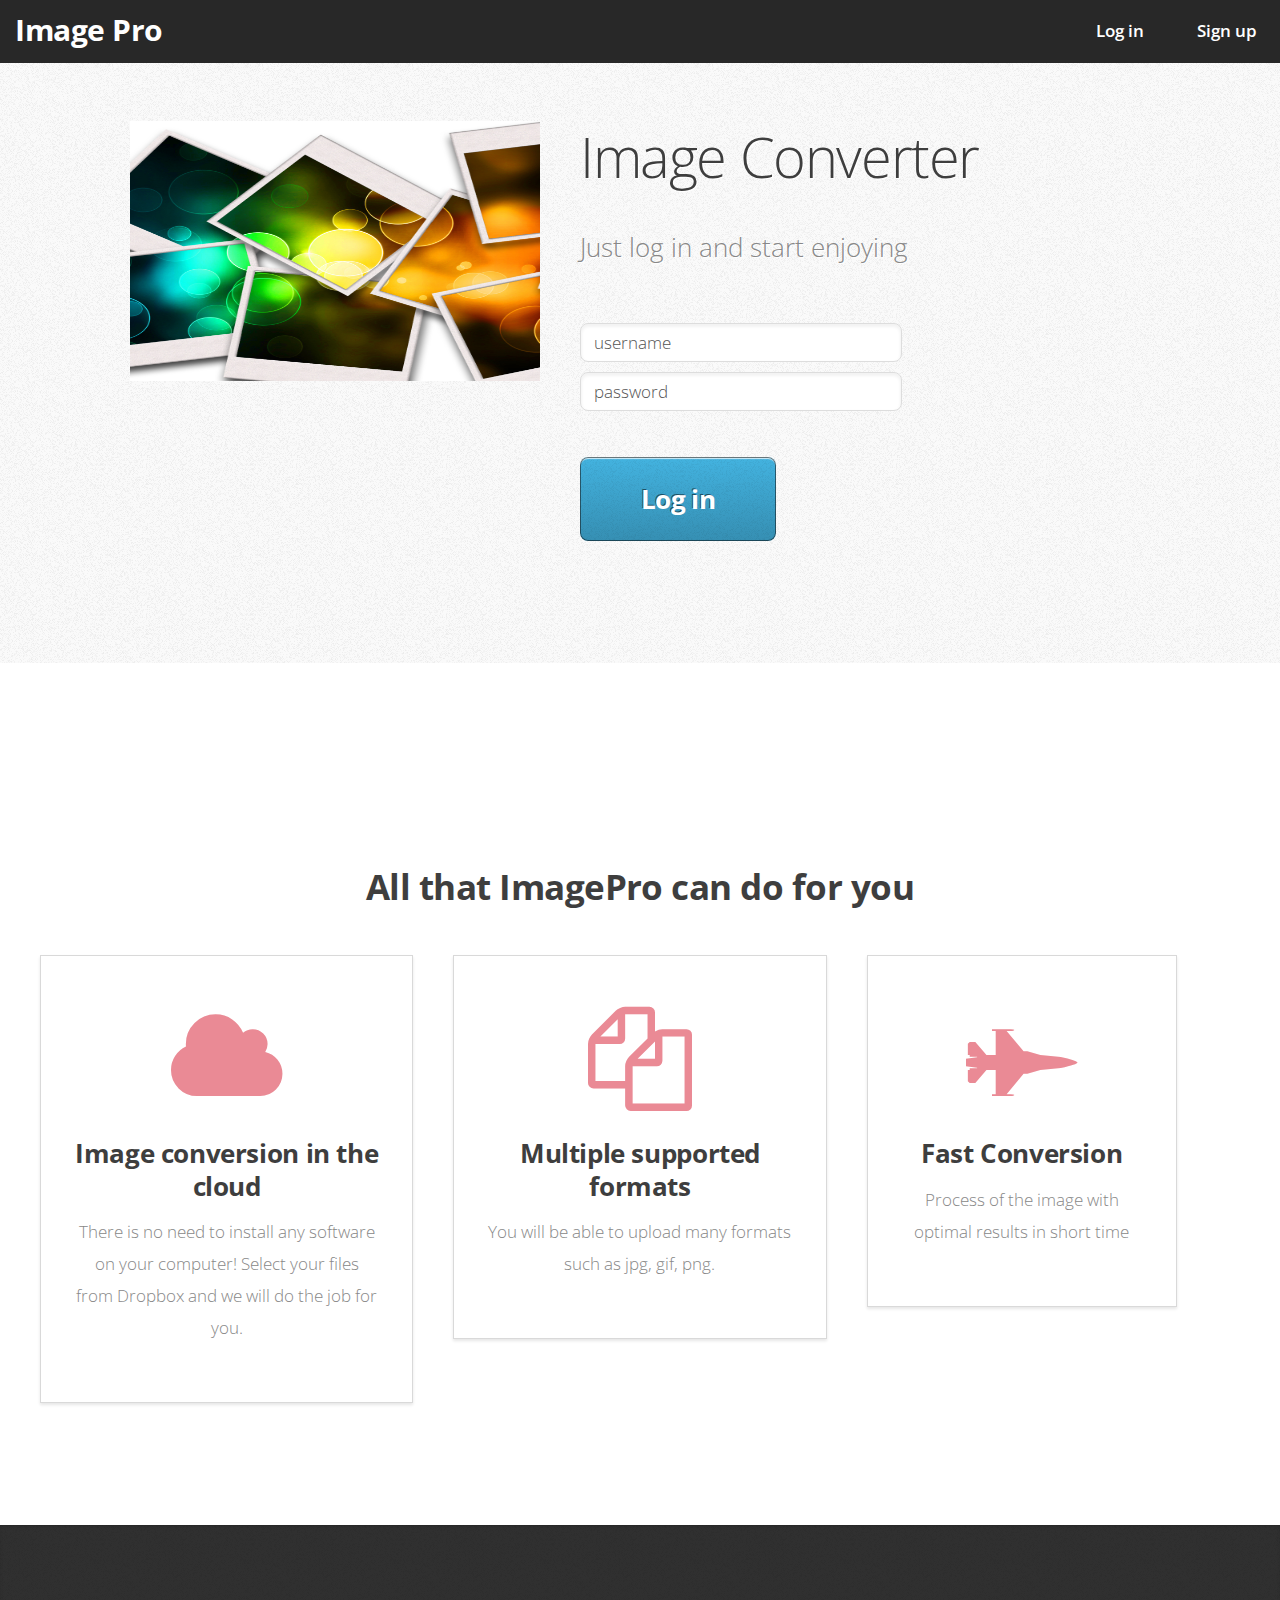
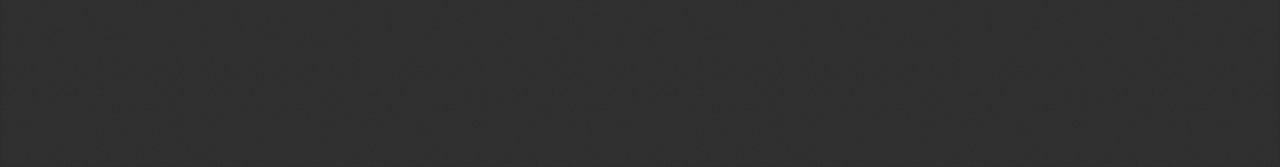
<file: CloudEdit/war/index.html>
<!DOCTYPE html>
<html>
<head>
<meta charset="UTF-8">
<title>Image Converter</title>
	<head>
		<title>Image Converter</title>
		<meta http-equiv="content-type" content="text/html; charset=utf-8" />
		<meta name="description" content="" />
		<meta name="keywords" content="" />
		<!--[if lte IE 8]><script src="css/ie/html5shiv.js"></script><![endif]-->
		<script src="js/jquery.min.js"></script>
		<script src="js/jquery.scrolly.min.js"></script>
		<script src="js/skel.min.js"></script>
		<script src="js/init.js"></script>
		<noscript>
			<link rel="stylesheet" href="css/jquery-ui.css">
			<link rel="stylesheet" type="text/css" href="css/jquery-ui-custom.css">
			<link rel="stylesheet" href="css/skel.css" />
			<link rel="stylesheet" href="css/style.css" />
			<link rel="stylesheet" href="css/style-desktop.css" />
		</noscript>
		<!--[if lte IE 8]><link rel="stylesheet" href="css/ie/v8.css" /><![endif]-->
		<!--[if lte IE 9]><link rel="stylesheet" href="css/ie/v9.css" />
		<link href="css/skel.css" rel="stylesheet" type="text/css">
		<link href="css/style.css" rel="stylesheet" type="text/css">
		<link href="css/style-desktop.css" rel="stylesheet" type="text/css">
		<![endif]-->
		</head>
	<body>

		<!-- Nav -->
			<nav id="nav" style="width: 100%">
				<ul>
					<h2 id="nav-header">Image Pro</h2>
						<li style="display:block">
						<a href="/Signup" style="float:right;width: 100px;display:block">
						Sign up</a></li>
						<li style="display:block">
						<a href="/login" style="float:right;width: 100px;;display:block ">
						Log in</a></li>
				</ul>
			</nav>

		
		<!-- Home -->
			<div class="wrapper style2 first" style="padding: 7em 0 8em 0;">
				<article class="container" id="top" style="width: 1020px">
					<div class="row">
						<img alt="" height="300" src="images/icon.jpg" width="450">
						<div class="8u" style="width:500px">
							<header>
								<h1>Image Converter</h1>
							</header>
							<p>Just log in and start enjoying<form method="post">
								<input autocomplete="on" name="Text1" style="left: 0px; top: 0px; width: 70%; height: 39px" type="text" placeholder="username">
								<input name="Text2" placeholder="password" style="margin-top:10px;margin-bottom:20px;left: 0px; top: 0px; width: 70%; height: 39px;" type="password"></form>
							<a href="#work" class="button big scrolly" style="left: 0px; top: 26px">
							Log in</a>
						</div>
					</div>
				</article>
			</div>

		<!-- Work -->
			<div class="wrapper style1 first">
				<article id="work">
					<header>
						<h2>All that ImagePro can do for you</h2>
					</header>
					<div class="container">
						<div class="row">
							<div class="4u" >
								<section class="box style1">
									<span class="icon featured fa-cloud"></span>
									<h3>Image conversion in 
									the cloud</h3>
									<p><span>There is no 
									need to install any software on your 
									computer! Select your files from Dropbox and 
									we will do the job for you.</span></p>
								</section>
							</div>
							<div class="4u" >
								<section class="box style1">
									<span class="icon featured fa-files-o"></span>
									<h3>Multiple supported formats</h3>
									<p style="height: 64px">You will be able to 
									upload many formats such as jpg, gif, png. </p>
								</section>
							</div>
							<div class="4u" style="width: 350px">
								<section class="box style1">
									<span class="icon featured fa-fighter-jet"></span>
									<h3>Fast Conversion</h3>
									<p>Process of the image with optimal results in short time</p>
								</section>
							</div>
						</div>
					</div>
				</article>
			</div>

		<!-- Portfolio -->

		<!-- Contact -->
			<div class="wrapper style4" style="height: 5px">
			</div>

	</body>
</html>
</file>
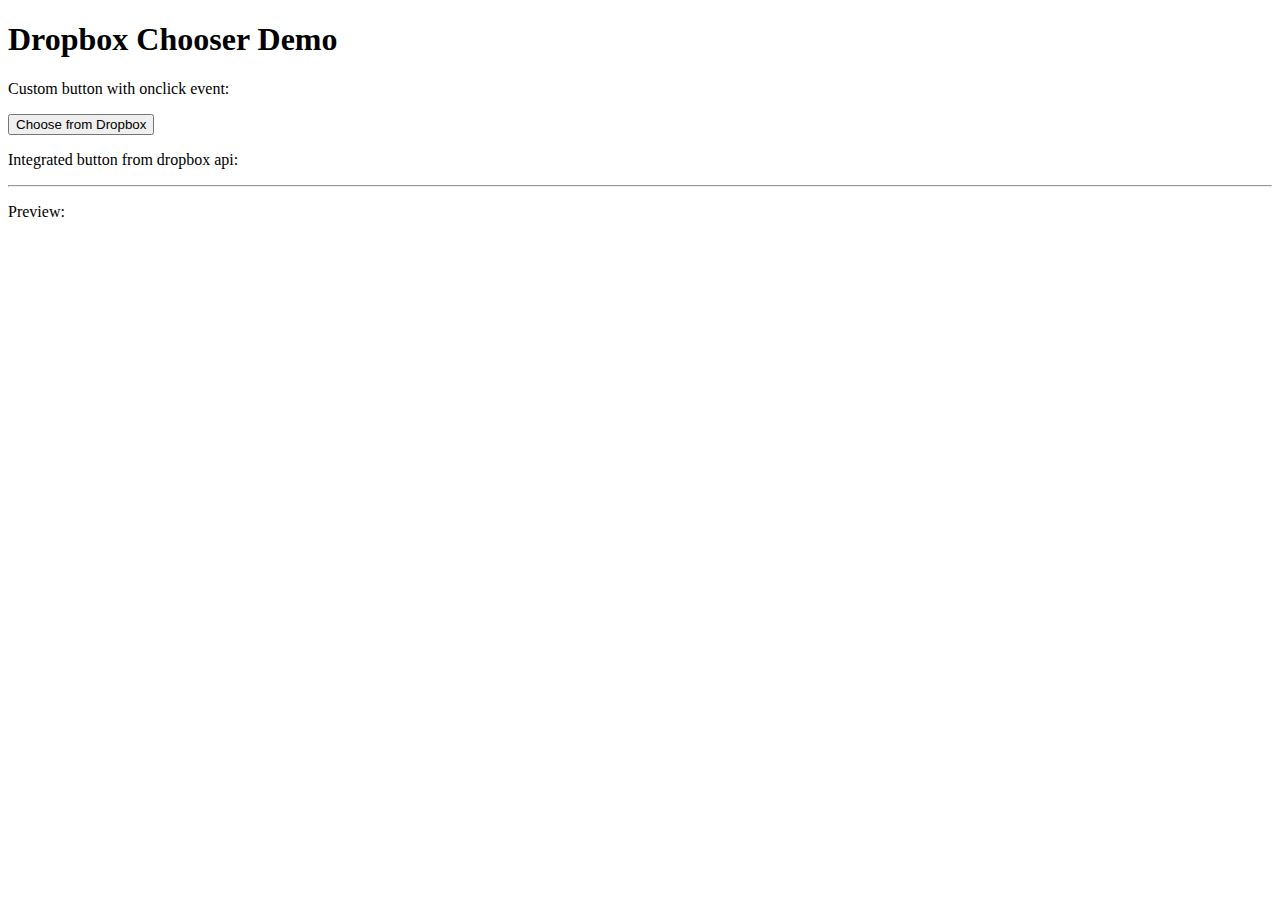
<file: Samples/dropboxChooserDemo/WebContent/index.html>
<!DOCTYPE html>
<html>

<head>

  <meta charset="UTF-8">

  <title>Dropbox Chooser Demo</title>

  <style>h1 {
  font-family: 'open-sans'; 
}
#img_list {
  background-color: #FFFFFF;
  min-width: 100%;
  min-height: 50px;
}
#img_list li {
	list-style-type: none;
	display: inline;
}
#img_list img {
	max-width: 800px;
}</style>

</head>

<body>

<script type="text/javascript" src="https://www.dropbox.com/static/api/2/dropins.js" id="dropboxjs" data-app-key="0aci2snop4eu2qc"></script>

<div class="row">
  <div class="small-12 columns">
    <h1>Dropbox Chooser Demo</h1>
    <p>Custom button with onclick event:</p>
    <button id="customButton">Choose from Dropbox</button>
    <p>Integrated button from dropbox api:</p>
    <div id="dropbox-container"></div>
    <hr>
    <p>Preview:</p>
    <ul id="img_list" class="small-block-grid-1 medium-block-grid-2 large-block-grid-3">
    </ul>
  </div>
</div>

  <script>
    /**
 * Chooser (Drop Box)
 * https://www.dropbox.com/developers/dropins/chooser/js
 */
options = {
    success: function(files) {
      files.forEach(function(file) {
        add_img_to_list(file);
      });
    },
    cancel: function() {
      //optional
    },
    linkType: "direct", // "preview" or "direct"
    multiselect: false, // true or false
    extensions: ['.bmp', '.png', '.jpg'],
};

var button = Dropbox.createChooseButton(options);
document.getElementById("dropbox-container").appendChild(button);

document.getElementById("customButton").onclick = function() { onclick() };

function onclick(){
	Dropbox.choose(options);
}

function add_img_to_list(file) {
	  var li  = document.createElement('li');
	  var a   = document.createElement('a');
	  var p = document.createElement('p');
	  var linkText = document.createTextNode(file.name);
	  a.href = file.link;
	  var img = new Image();
	  var src = file.thumbnailLink;
	  src = src.replace("bounding_box=75", "bounding_box=256");
	  src = src.replace("mode=fit", "mode=crop");
	  img.src = src;
	  img.className = "th"
	  document.getElementById("img_list").appendChild(li).appendChild(a).appendChild(img);
	  p.appendChild(linkText);
	  li.appendChild(p);
}
  </script>

</body>

</html>
</file>
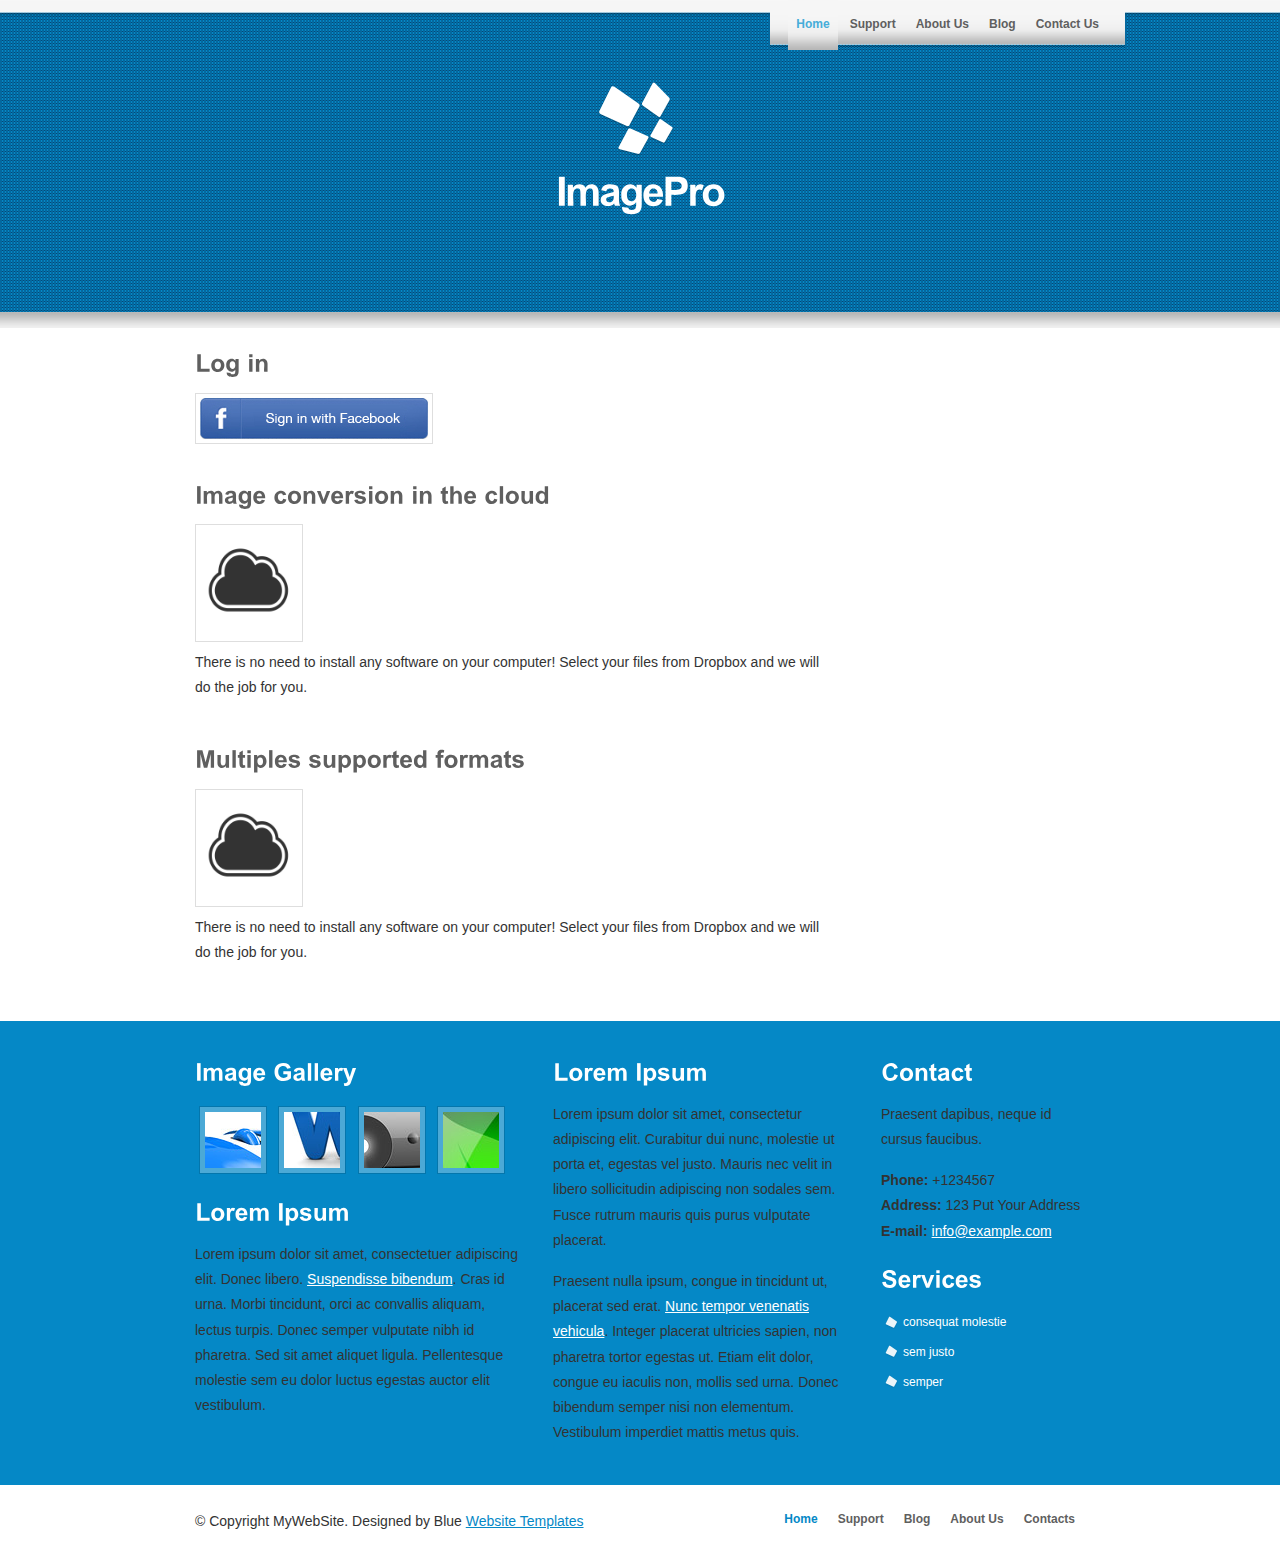
<file: SpringMVC-GoogleAppEngine/SpringMVCGoogleAppEngine/war/index.html>
<!DOCTYPE HTML PUBLIC "-//W3C//DTD HTML 4.01 Transitional//EN">
<!-- The HTML 4.01 Transitional DOCTYPE declaration-->
<!-- above set at the top of the file will set     -->
<!-- the browser's rendering engine into           -->
<!-- "Quirks Mode". Replacing this declaration     -->
<!-- with a "Standards Mode" doctype is supported, -->
<!-- but may lead to some differences in layout.   -->

<html xmlns="http://www.w3.org/1999/xhtml">
<head>
<title>Blue White</title>
<meta http-equiv="Content-Type" content="text/html; charset=UTF-8" />
<link href="style.css" rel="stylesheet" type="text/css" />
<script type="text/javascript" src="js/cufon-yui.js"></script>
<script type="text/javascript" src="js/arial.js"></script>
<script type="text/javascript" src="js/cuf_run.js"></script>
</head>
<body>
	<div class="main">
		<div class="header">
			<div class="header_resize">
				<div class="nav_menu">
					<ul>
						<li class="active"><a href="index.html">Home</a></li>
						<li><a href="support.html">Support</a></li>
						<li><a href="about.html">About Us</a></li>
						<li><a href="blog.html">Blog</a></li>
						<li><a href="contact.html">Contact Us</a></li>
					</ul>
				</div>
				<div class="clr"></div>
				<div class="logo">
					<h1>
						<a href="index.html">ImagePro</a>
					</h1>
				</div>
			</div>
		</div>
		<div class="content">
			<div class="content_resize">
				<div class="mainbar">
					<div class="article">
						<h2>Log in</h2>
						<img src="images/facebook-login.jpg" width="230" height="43"
							alt="" class="ilf" />
						<div class="clr"></div>
					</div>
					<div>
						<div class="article" style="float: right; display: block">
							<h2>Image conversion in the cloud</h2>
							<img src="images/cloud.png" width="100" height="110" alt="" />
							<p>There is no need to install any software on your computer!
								Select your files from Dropbox and we will do the job for you.</p>
							<div class="clr"></div>
						</div>
						<div class="clr"></div>
						<div class="article" style="float: right; display: block">
							<h2>Multiples supported formats</h2>
							<img src="images/cloud.png" width="100" height="110" alt="" />
							<p>There is no need to install any software on your computer!
								Select your files from Dropbox and we will do the job for you.</p>
							<div class="clr"></div>
						</div>
					</div>
				</div>
				<div class="clr"></div>
			</div>
		</div>
		<div class="fbg">
			<div class="fbg_resize">
				<div class="col c1">
					<h2>Image Gallery</h2>
					<a href="#"><img src="images/pix1.jpg" width="56" height="56"
						alt="" class="ad" /></a> <a href="#"><img src="images/pix2.jpg"
						width="56" height="56" alt="" class="ad" /></a> <a href="#"><img
						src="images/pix3.jpg" width="56" height="56" alt="" class="ad" /></a>
					<a href="#"><img src="images/pix4.jpg" width="56" height="56"
						alt="" class="ad" /></a>
					<div class="clr"></div>
					<h2>Lorem Ipsum</h2>
					<p>
						Lorem ipsum dolor sit amet, consectetuer adipiscing elit. Donec
						libero. <a href="#">Suspendisse bibendum</a>. Cras id urna. Morbi
						tincidunt, orci ac convallis aliquam, lectus turpis. Donec semper
						vulputate nibh id pharetra. Sed sit amet aliquet ligula.
						Pellentesque molestie sem eu dolor luctus egestas auctor elit
						vestibulum.
					</p>
				</div>
				<div class="col c2">
					<h2>Lorem Ipsum</h2>
					<p>Lorem ipsum dolor sit amet, consectetur adipiscing elit.
						Curabitur dui nunc, molestie ut porta et, egestas vel justo.
						Mauris nec velit in libero sollicitudin adipiscing non sodales
						sem. Fusce rutrum mauris quis purus vulputate placerat.</p>
					<p>
						Praesent nulla ipsum, congue in tincidunt ut, placerat sed erat. <a
							href="#">Nunc tempor venenatis vehicula</a>. Integer placerat
						ultricies sapien, non pharetra tortor egestas ut. Etiam elit
						dolor, congue eu iaculis non, mollis sed urna. Donec bibendum
						semper nisi non elementum.<br /> Vestibulum imperdiet mattis
						metus quis.
					</p>
				</div>
				<div class="col c3">
					<h2>Contact</h2>
					<p>Praesent dapibus, neque id cursus faucibus.</p>
					<p>
						<strong>Phone:</strong> +1234567<br /> <strong>Address:</strong>
						123 Put Your Address<br /> <strong>E-mail:</strong> <a href="#">info@example.com</a>
					</p>
					<h2>Services</h2>
					<ul class="sb_menu">
						<li><a href="#">consequat molestie</a></li>
						<li><a href="#">sem justo</a></li>
						<li><a href="#">semper</a></li>
					</ul>
				</div>
				<div class="clr"></div>
			</div>
		</div>
		<div class="footer">
			<div class="footer_resize">
				<p class="lf">
					&copy; Copyright MyWebSite. Designed by Blue <a
						href="http://www.bluewebtemplates.com/">Website Templates</a>
				</p>
				<ul class="fmenu">
					<li class="active"><a href="index.html">Home</a></li>
					<li><a href="support.html">Support</a></li>
					<li><a href="blog.html">Blog</a></li>
					<li><a href="about.html">About Us</a></li>
					<li><a href="contact.html">Contacts</a></li>
				</ul>
			</div>
			<div class="clr"></div>
		</div>
	</div>
</body>
</html>
</file>
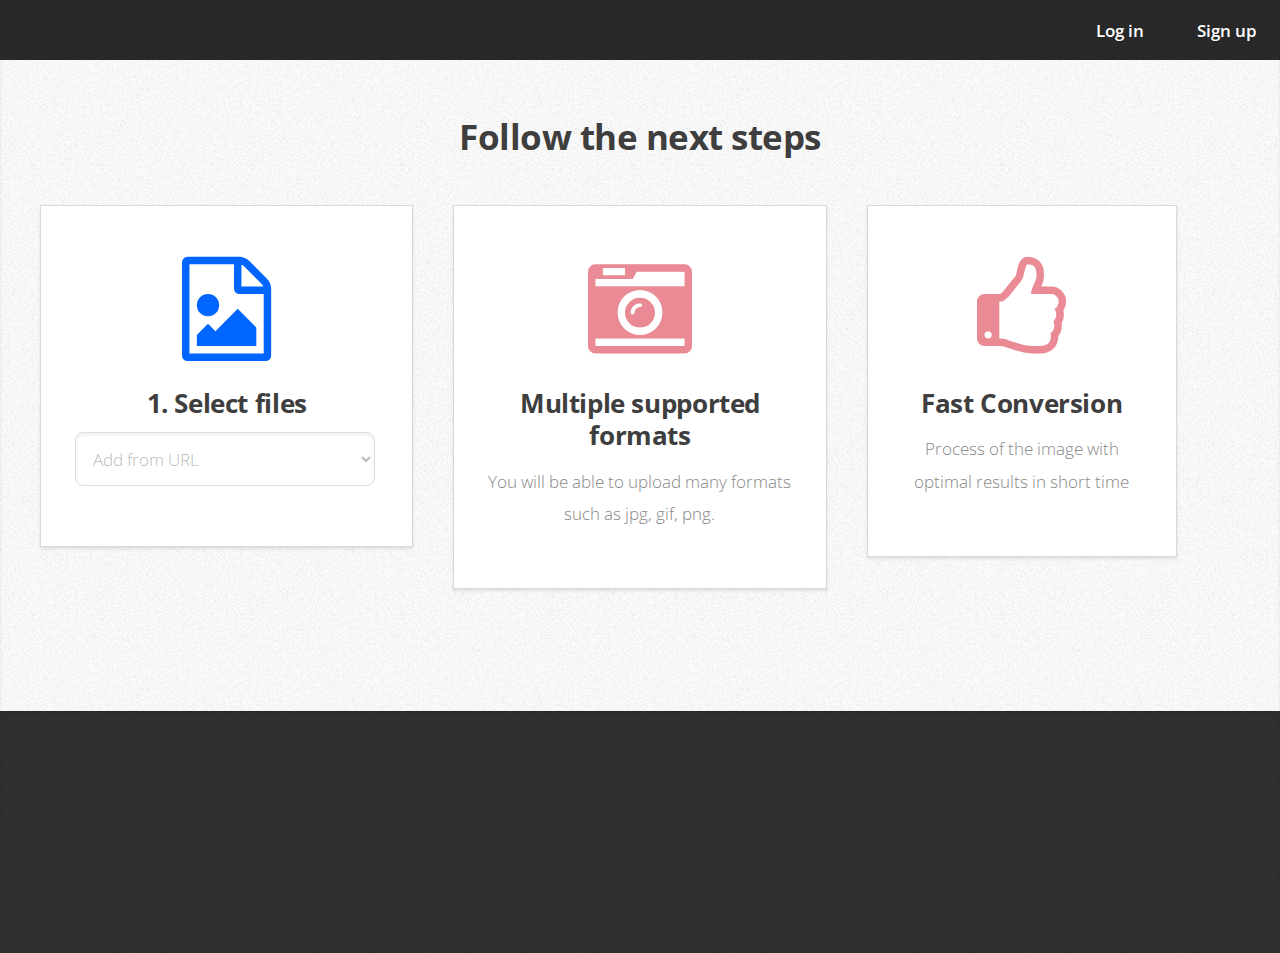
<file: CloudEdit/war/conversion.html>
﻿<!DOCTYPE HTML>
<!--
	Miniport by HTML5 UP
	html5up.net | @n33co
	Free for personal and commercial use under the CCA 3.0 license (html5up.net/license)
-->
<html>
	<head>
		<title>Miniport by HTML5 UP</title>
		<meta http-equiv="content-type" content="text/html; charset=utf-8" />
		<meta name="description" content="" />
		<meta name="keywords" content="" />
		<!--[if lte IE 8]><script src="css/ie/html5shiv.js"></script><![endif]-->
		<script src="js/jquery.min.js"></script>
		<script src="js/jquery.scrolly.min.js"></script>
		<script src="js/skel.min.js"></script>
		<script src="js/init.js"></script>
		<noscript>
			<link rel="stylesheet" href="css/skel.css" />
			<link rel="stylesheet" href="css/style.css" />
			<link rel="stylesheet" href="css/style-desktop.css" />
		</noscript>
		<!--[if lte IE 8]><link rel="stylesheet" href="css/ie/v8.css" /><![endif]-->
		<!--[if lte IE 9]><link rel="stylesheet" href="css/ie/v9.css" />
		<link href="css/skel.css" rel="stylesheet" type="text/css">
		<link href="css/style.css" rel="stylesheet" type="text/css">
		<link href="css/style-desktop.css" rel="stylesheet" type="text/css">
		<![endif]-->
		</head>
	<body>

		<!-- Nav -->
			<nav id="nav" style="width: 100%">
				<ul>
					<li style="display:block">
					<a href="#top" style="float:right;width: 100px;display:block">
					Sign up</a></li>
					<li style="display:block">
					<a href="index.html" style="float:right;width: 100px;;display:block ">
					Log in</a></li>
				
					
				</ul>
			</nav>

		
		<!-- Work -->
			<div class="wrapper style2">
				<article id="work">
					<header>
						<h2>Follow the next steps</h2>
					</header>
					<div class="container">
						<div class="row">
							<div class="4u" >
								<section class="box style1">
									<i class="icon conversion fa-file-image-o"></i>
									<h3>1. Select files</h3>
									<form method="post">
										<select name="Select file" style="-webkit-appearance: menulist;left: 0px; top: 0px; width:300px">
										<option>Add from URL</option>
										<option>Choose from dropbox</option>
										<option>Choose from PC</option>
										</select>
									</form>
								</section>
							</div>
							<div class="4u" >
								<section class="box style1">
									<span class="icon featured fa-camera-retro"></span>
									<h3>Multiple supported formats</h3>
									<p style="height: 64px">You will be able to 
									upload many formats such as jpg, gif, png. </p>
								</section>
							</div>
							<div class="4u" style="width: 350px">
								<section class="box style1">
									<span class="icon featured fa-thumbs-o-up"></span>
									<h3>Fast Conversion</h3>
									<p>Process of the image with optimal results in short time</p>
								</section>
							</div>
							
						</div>
					</div>
				</article>
			</div>

		<!-- Portfolio -->

		<!-- Contact -->
			<div class="wrapper style4" style="height: 5px">
			</div>

	</body>
</html>
</file>
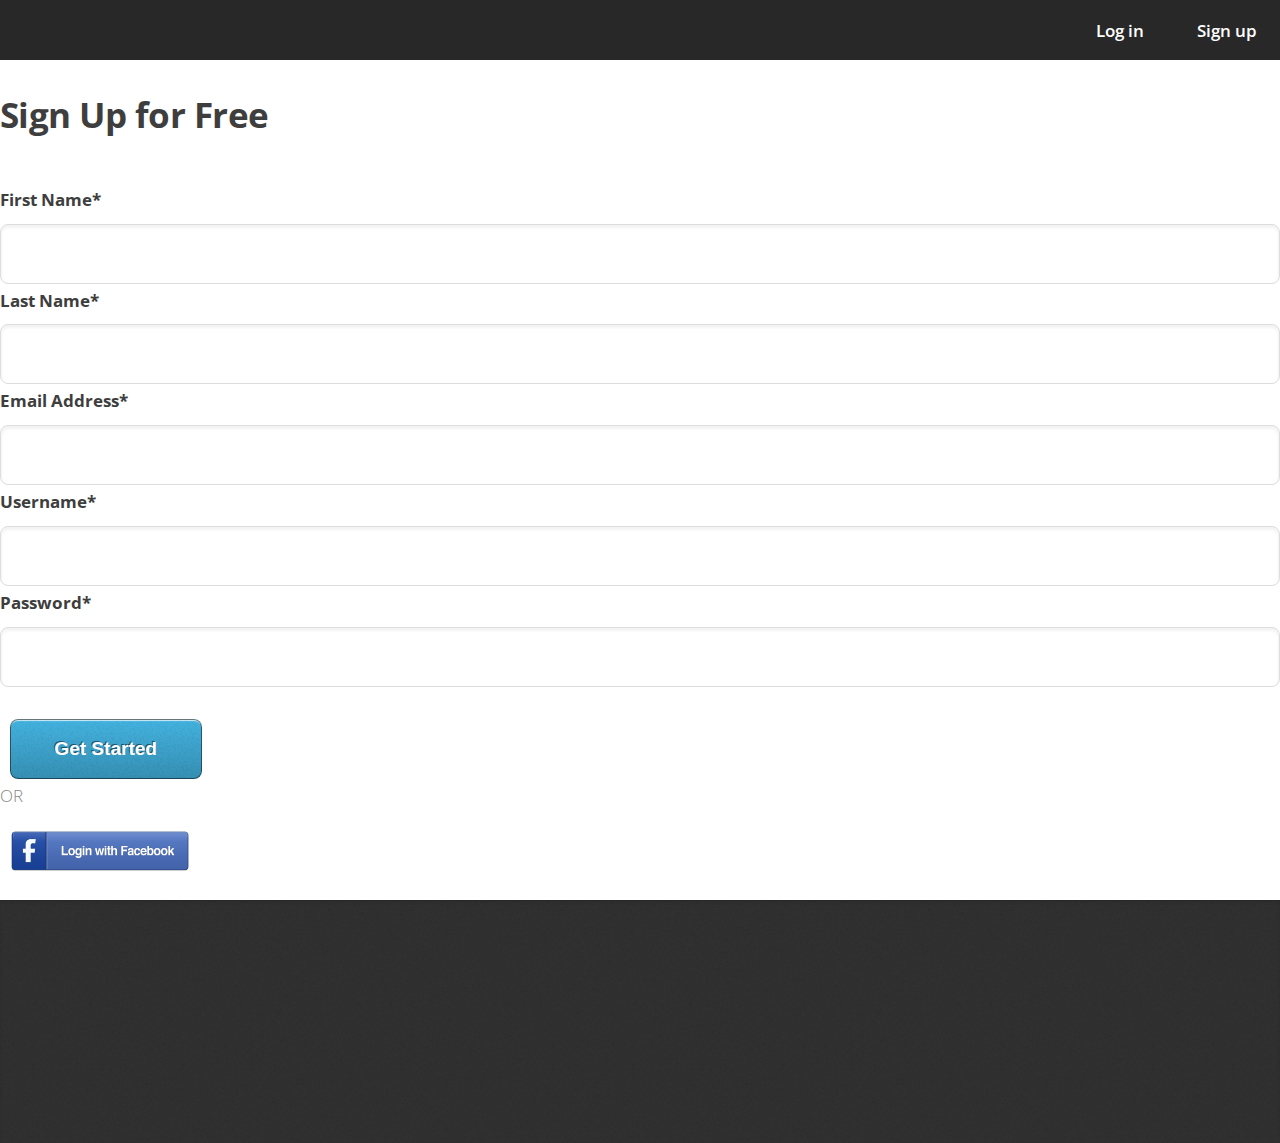
<file: CloudEdit/war/sign.html>
﻿<!DOCTYPE HTML>
<html>
	<head>
		<title>Image Converter</title>
		<meta http-equiv="content-type" content="text/html; charset=utf-8" />
		<meta name="description" content="" />
		<meta name="keywords" content="" />
		<!--[if lte IE 8]><script src="css/ie/html5shiv.js"></script><![endif]-->
		<script src="js/jquery.min.js"></script>
		<script src="js/jquery.scrolly.min.js"></script>
		<script src="js/skel.min.js"></script>
		<script src="js/init.js"></script>
		<noscript>
			<link rel="stylesheet" href="css/skel.css" />
			<link rel="stylesheet" href="css/style.css" />
			<link rel="stylesheet" href="css/style-desktop.css" />
		</noscript>
		<!--[if lte IE 8]><link rel="stylesheet" href="css/ie/v8.css" /><![endif]-->
		<!--[if lte IE 9]><link rel="stylesheet" href="css/ie/v9.css" />
		<link href="css/skel.css" rel="stylesheet" type="text/css">
		<link href="css/style.css" rel="stylesheet" type="text/css">
		<link href="css/style-desktop.css" rel="stylesheet" type="text/css">
		<![endif]-->
		</head>
	<body>

		<!-- Nav -->
			<nav id="nav" style="width: 100%">
				<ul>
					<li style="display:block">
					<a href="#top" style="float:right;width: 100px;display:block">
					Sign up</a></li>
					<li style="display:block">
					<a href="index.html" style="float:right;width: 100px;;display:block ">
					Log in</a></li>
				
					
				</ul>
			</nav>

		
		<!-- Work -->
		<div>
      
      <ul class="tab-group">
        <li class="tab active"><a href="#signup">Sign Up</a></li>
        <li class="tab"><a href="#login">Log In</a></li>
      </ul>
      
    <div class="main">
	 	<div class="one">
			<div class="register">
			<header>
				<h2>Sign Up for Free</h2>
			</header>   
          	<form action="/" method="post" id="reg-form">
          
          	<div>
              <label>
                First Name<span class="req">*</span>
              </label>
              <input type="text" required autocomplete="off"/>
            </div>
        
            <div>
              <label>Last Name<span class="req">*</span>
              </label>
              <input type="text"required autocomplete="off"/>
            </div>
        

          	<div>
            	<label>
              	Email Address<span class="req">*</span>
            	</label>
            	<input type="email"required autocomplete="off"/>
          	</div>
          	
          	
          	<div>
            	<label>
              	Username<span class="req">*</span>
            	</label>
            	<input type="email"required autocomplete="off"/>
          	</div>

          
	          <div>
	            <label>
	              Password<span class="req">*</span>
	            </label>
	            <input type="password"required autocomplete="off"/>
	          </div>
          	 <br/>
          	 
          	<div class="connect">
         	 <button type="submit" class="button button-block">Get Started</button>
         	 </div>
          
          </form>
           <div class="sep">
             <span class="or">OR</span>
         	</div>

		 <div class="connect">
                    <a href="#">
                <img alt="" src="images/fblogin.png" height="80px" width="200px">
              </a>
            </div>
     

 
        </div>   
		</div><!-- tab-content -->
      
		</div> 
		</div><!-- /form -->		

          
		<!-- Contact -->
			<div class="wrapper style4" style="height: 5px">
			</div>

	</body>
</html>
</file>
<file: CloudEdit/war/css/ie/v8.css>
/*
	Miniport by HTML5 UP
	html5up.net | @n33co
	Free for personal and commercial use under the CCA 3.0 license (html5up.net/license)
*/

/*********************************************************************************/
/* Basic                                                                         */
/*********************************************************************************/

	form input[type=text],
	form input[type=password],
	form select,
	form textarea,
	input[type="button"],
	input[type="submit"],
	input[type="reset"],
	.button,
	#top .image,
	#top .image img,
	#nav a
	{
		position: relative;
		-ms-behavior: url('css/ie/PIE.htc');
	}

	/* Section/Article */
	
		section > .last-child,
		article > .last-child
		{
			margin-bottom: 0;
		}

		section.last-child,
		article.last-child
		{
			margin-bottom: 0;
		}
		
	/* Box */

		.box
		{
			border: solid 1px #ddd;
		}

	/* List */

		ul.social li a
		{
			position: relative;
			top: 0 !important;
			overflow: hidden;
			-ms-behavior: url('css/ie/PIE.htc');
		}

			ul.social li a:before
			{
				background: none;
			}

/*********************************************************************************/
/* Wrappers                                                                      */
/*********************************************************************************/

	.wrapper
	{
		border-top: solid 1px #ddd;
	}
</file>
<file: CloudEdit/war/css/ie/v9.css>
/*
	Miniport by HTML5 UP
	html5up.net | @n33co
	Free for personal and commercial use under the CCA 3.0 license (html5up.net/license)
*/

/*********************************************************************************/
/* Basic                                                                         */
/*********************************************************************************/

	/* Button */

		input[type="button"],
		input[type="submit"],
		input[type="reset"],
		.button
		{
			background-image: url('images/grad0-20.svg');
		}
		
	/* List */

		ul
		{
		}

			ul.social
			{
			}
			
				ul.social li a:before
				{
					background-image: url('images/grad0-20.svg');
				}
</file>
<file: SpringMVC-GoogleAppEngine/SpringMVCGoogleAppEngine/war/style.css>
/*
Design by http://www.bluewebtemplates.com
Released for free under a Creative Commons Attribution 3.0 License
*/

@charset "utf-8";
body { margin:0; padding:0; width:100%; color:#333; font:normal 12px/1.8em Arial, Helvetica, sans-serif;}
html, .main { padding:0; margin:0; background-color:#fff;}
.clr { clear:both; padding:0; margin:0; width:100%; font-size:0px; line-height:0px;}
h1 { margin:0; padding:0; color:#fff; font:bold 40px/1.2em Arial, Helvetica, sans-serif; text-align:center; letter-spacing:-2px;}
h1 a, h1 a:hover { color:#fff; text-decoration:none;}
h1 small { display:block; font:normal 13px/1.2em Arial, Helvetica, sans-serif; letter-spacing:normal; padding:8px 0;}
h2 { font:bold 24.5px Arial, Helvetica, sans-serif; color:#5f5f5f; padding:8px 0; margin:8px 0;}
p { margin:8px 0; padding:0 0 8px 0;color:#333; font:normal 14px/1.8em Arial, Helvetica, sans-serif;}
a { color:#0588c6; text-decoration:underline;}

.header, .content, .fbg, .footer, form, ol, ul, ol li, .content .mainbar, .content .sidebar { margin:0; padding:0;}
.content_resize, .header_resize, .fbg_resize, .footer_resize { margin:0 auto; padding:0 40px; width:890px;}
.header_resize, .hbg_resize { margin:0 auto; padding:0; width:970px;}
.content_resize, .fbg_resize { padding:24px 40px;}

/* header */
.header { height:312px; background:url(images/header_bg.gif) repeat-x top;}
.header .nav_menu ul { padding:0 16px; float:right; width:auto; list-style:none; height:53px; background:url(images/menu.gif) repeat-x top;}
.header .nav_menu ul li { margin:0 2px; float:left; height:53px;}
.header .nav_menu ul li a { display:block; margin:0; padding:14px 8px; color:#5f5f5f; text-decoration:none; font-weight:bold;}
.header .nav_menu ul li a:hover, .header .nav_menu ul li.active a { color:#47add9; background:url(images/menu_a.gif) repeat-x top;}
.header img.hbgimg { margin:0; padding:2px 2px 0 0;}
.header .logo { background:url(images/hbg_img.png) no-repeat center 24px; height:180px; padding-top:120px;}

/* content */
.content { background:url(images/content_bg.gif) repeat-x top;}
.content .mainbar { float:left; width:630px;}
.content .mainbar .article img { border:1px solid #dedede; padding:3px;}
.content .mainbar .article img.ilf { float:left; margin:0 16px 8px 0;}
.content .mainbar .article, .content .sidebar .gadget { margin:0; padding:0 0 16px 0;}
.content .sidebar { float:right; width:236px;}
.content a.btn { margin-right:4px; padding:10px 0; display:block; float:left; width:105px; text-align:center; background:url(images/a_bg.gif) no-repeat center center; text-decoration:none;}
ul.sb_menu, ul.ex_menu { list-style:none; color:#959595;}
ul.sb_menu li, ul.ex_menu li { margin:0;}
ul.sb_menu li { padding:4px 0 4px 4px;}
ul.ex_menu li { padding:4px 0 8px 4px;}
ul.sb_menu li a, ul.ex_menu li a { color:#5f5f5f; text-decoration:none; padding-left:18px; background:url(images/li.gif) no-repeat left center;}
ul.sb_menu li a:hover, ul.ex_menu li a:hover { color:#47add9; font-weight:bold;}

/* subpages */
.content .mainbar .comment { margin:0; padding:16px 0 0 0;}
.content .mainbar .comment img.userpic { border:1px solid #dedede; margin:10px 16px 0 0; padding:0; float:left;}

/* fbg */
.fbg { background-color:#0588c6; color:#fff;}
.fbg h2 { color:#fff;}
.fbg a { color:#fff;}
.fbg img { padding:5px; border:1px solid #0476ac; background-color:#4ba9d6;}
.fbg .col { margin:0; float:left;}
.fbg .c1 { padding:0 16px 0 0; width:326px;}
.fbg .c2 { padding:0 16px; width:296px;}
.fbg .c3 { padding:0 0 0 16px; width:200px;}
.fbg .c1 img { margin:4px;}
.fbg ul.sb_menu li a { color:#fff; background:url(images/li_w.gif) no-repeat left center;}
.fbg ul.sb_menu li a:hover { color:#fff; font-weight:bold;}


/* footer */
.footer p.lf { padding:16px 0; float:left; width:auto;}
ul.fmenu { padding-top:20px; list-style:none; float:right; width:auto;}
ul.fmenu li { margin:0 2px; float:left;}
ul.fmenu li a { display:block; margin:0; padding:4px 8px; color:#5f5f5f; text-decoration:none; font-weight:bold;}
ul.fmenu li a:hover, ul.fmenu li.active a { color:#0588c6;}

/* form */
ol { list-style:none;}
ol li { display:block; clear:both;}
ol li label { display:block; margin:0; padding:16px 0 0 0;}
ol li input.text { width:480px; border:1px solid #c0c0c0; margin:2px 0; padding:5px 2px; height:16px; background:#fff;}
ol li textarea { width:480px; border:1px solid #c0c0c0; margin:2px 0; padding:2px; background:#fff;}
ol li .send { margin:16px 0 0 0;}
</file>
<file: CloudEdit/war/css/skel.css>
﻿@import url('font-awesome.min.css');
/* Resets (http://meyerweb.com/eric/tools/css/reset/ | v2.0 | 20110126 | License: none (public domain)) */

	html,body,div,span,applet,object,iframe,h1,h2,h3,h4,h5,h6,p,blockquote,pre,a,abbr,acronym,address,big,cite,code,del,dfn,em,img,ins,kbd,q,s,samp,small,strike,strong,sub,sup,tt,var,b,u,i,center,dl,dt,dd,ol,ul,li,fieldset,form,label,legend,table,caption,tbody,tfoot,thead,tr,th,td,article,aside,canvas,details,embed,figure,figcaption,footer,header,hgroup,menu,nav,output,ruby,section,summary,time,mark,audio,video{margin:0;padding:0;border:0;font-size:100%;font:inherit;vertical-align:baseline;}article,aside,details,figcaption,figure,footer,header,hgroup,menu,nav,section{display:block;}body{line-height:1;}ol,ul{list-style:none;}blockquote,q{quotes:none;}blockquote:before,blockquote:after,q:before,q:after{content:'';content:none;}table{border-collapse:collapse;border-spacing:0;}body{-webkit-text-size-adjust:none}

/* Box Model */

	*, *:before, *:after {
		-moz-box-sizing: border-box;
		-webkit-box-sizing: border-box;
		box-sizing: border-box;
	}

/* Container */

	.container {
		margin-left: auto;
		margin-right: auto;

		/* width: (containers) */
		width: 1200px;
	}

	/* Modifiers */

		/* 125% */
			.container.\31 25\25 {
				width: 100%;

				/* max-width: (containers * 1.25) */
				max-width: 1500px;

				/* min-width: (containers) */
				min-width: 1200px;
			}

		/* 75% */
			.container.\37 5\25 {

				/* width: (containers * 0.75) */
				width: 900px;

			}

		/* 50% */
			.container.\35 0\25 {

				/* width: (containers * 0.50) */
				width: 600px;

			}

		/* 25% */
			.container.\32 5\25 {

				/* width: (containers * 0.25) */
				width: 300px;

			}

/* Grid */

	.row {
		border-bottom: solid 1px transparent;
	}

	.row > * {
		float: left;
	}

	.row:after, .row:before {
		content: '';
		display: block;
		clear: both;
		height: 0;
	}

	.row.uniform > * > :first-child {
		margin-top: 0;
	}

	.row.uniform > * > :last-child {
		margin-bottom: 0;
	}

	/* Gutters */

		/* Normal */

			.row > * {
				/* padding: (gutters.horizontal) 0 0 (gutters.vertical) */
				padding: 40px 0 0 40px;
			}

			.row {
				/* margin: -(gutters.horizontal) 0 -1px -(gutters.vertical) */
				margin: -40px 0 -1px -40px;
			}

			.row.uniform > * {
				/* padding: (gutters.vertical) 0 0 (gutters.vertical) */
				padding: 40px 0 0 40px;
			}

			.row.uniform {
				/* margin: -(gutters.vertical) 0 -1px -(gutters.vertical) */
				margin: -40px 0 -1px -40px;
			}

		/* 200% */

			.row.\32 00\25 > * {
				/* padding: (gutters.horizontal) 0 0 (gutters.vertical) */
				padding: 80px 0 0 80px;
			}

			.row.\32 00\25 {
				/* margin: -(gutters.horizontal) 0 -1px -(gutters.vertical) */
				margin: -80px 0 -1px -80px;
			}

			.row.uniform.\32 00\25 > * {
				/* padding: (gutters.vertical) 0 0 (gutters.vertical) */
				padding: 80px 0 0 80px;
			}

			.row.uniform.\32 00\25 {
				/* margin: -(gutters.vertical) 0 -1px -(gutters.vertical) */
				margin: -80px 0 -1px -80px;
			}

		/* 150% */

			.row.\31 50\25 > * {
				/* padding: (gutters.horizontal) 0 0 (gutters.vertical) */
				padding: 60px 0 0 60px;
			}

			.row.\31 50\25 {
				/* margin: -(gutters.horizontal) 0 -1px -(gutters.vertical) */
				margin: -60px 0 -1px -60px;
			}

			.row.uniform.\31 50\25 > * {
				/* padding: (gutters.vertical) 0 0 (gutters.vertical) */
				padding: 60px 0 0 60px;
			}

			.row.uniform.\31 50\25 {
				/* margin: -(gutters.vertical) 0 -1px -(gutters.vertical) */
				margin: -60px 0 -1px -60px;
			}

		/* 50% */

			.row.\35 0\25 > * {
				/* padding: (gutters.horizontal) 0 0 (gutters.vertical) */
				padding: 20px 0 0 20px;
			}

			.row.\35 0\25 {
				/* margin: -(gutters.horizontal) 0 -1px -(gutters.vertical) */
				margin: -20px 0 -1px -20px;
			}

			.row.uniform.\35 0\25 > * {
				/* padding: (gutters.vertical) 0 0 (gutters.vertical) */
				padding: 20px 0 0 20px;
			}

			.row.uniform.\35 0\25 {
				/* margin: -(gutters.vertical) 0 -1px -(gutters.vertical) */
				margin: -20px 0 -1px -20px;
			}

		/* 25% */

			.row.\32 5\25 > * {
				/* padding: (gutters.horizontal) 0 0 (gutters.vertical) */
				padding: 10px 0 0 10px;
			}

			.row.\32 5\25 {
				/* margin: -(gutters.horizontal) 0 -1px -(gutters.vertical) */
				margin: -10px 0 -1px -10px;
			}

			.row.uniform.\32 5\25 > * {
				/* padding: (gutters.vertical) 0 0 (gutters.vertical) */
				padding: 10px 0 0 10px;
			}

			.row.uniform.\32 5\25 {
				/* margin: -(gutters.vertical) 0 -1px -(gutters.vertical) */
				margin: -10px 0 -1px -10px;
			}

		/* 0% */

			.row.\30 \25 > * {
				padding: 0;
			}

			.row.\30 \25 {
				margin: 0 0 -1px 0;
			}

	/* Cells */

		.\31 2u, .\31 2u\24 { width: 100%; clear: none; margin-left: 0; }
		.\31 1u, .\31 1u\24 { width: 91.6666666667%; clear: none; margin-left: 0; }
		.\31 0u, .\31 0u\24 { width: 83.3333333333%; clear: none; margin-left: 0; }
		.\39 u, .\39 u\24 { width: 75%; clear: none; margin-left: 0; }
		.\38 u, .\38 u\24 { width: 66.6666666667%; clear: none; margin-left: 0; }
		.\37 u, .\37 u\24 { width: 58.3333333333%; clear: none; margin-left: 0; }
		.\36 u, .\36 u\24 { width: 50%; clear: none; margin-left: 0; }
		.\35 u, .\35 u\24 { width: 41.6666666667%; clear: none; margin-left: 0; }
		.\34 u, .\34 u\24 { width: 33.3333333333%; clear: none; margin-left: 0; }
		.\33 u, .\33 u\24 { width: 25%; clear: none; margin-left: 0; }
		.\32 u, .\32 u\24 { width: 16.6666666667%; clear: none; margin-left: 0; }
		.\31 u, .\31 u\24 { width: 8.3333333333%; clear: none; margin-left: 0; }

		.\31 2u\24 + *,
		.\31 1u\24 + *,
		.\31 0u\24 + *,
		.\39 u\24 + *,
		.\38 u\24 + *,
		.\37 u\24 + *,
		.\36 u\24 + *,
		.\35 u\24 + *,
		.\34 u\24 + *,
		.\33 u\24 + *,
		.\32 u\24 + *,
		.\31 u\24 + * {
			clear: left;
		}

		.\-11u { margin-left: 91.6666666667% }
		.\-10u { margin-left: 83.3333333333% }
		.\-9u { margin-left: 75% }
		.\-8u { margin-left: 66.6666666667% }
		.\-7u { margin-left: 58.3333333333% }
		.\-6u { margin-left: 50% }
		.\-5u { margin-left: 41.6666666667% }
		.\-4u { margin-left: 33.3333333333% }
		.\-3u { margin-left: 25% }
		.\-2u { margin-left: 16.6666666667% }
		.\-1u { margin-left: 8.3333333333% }
</file>
<file: CloudEdit/war/css/style.css>
@charset 'UTF-8';
@import url('http://fonts.googleapis.com/css?family=Open+Sans:300,300italic,600,600italic,700');
@import url('font-awesome.min.css');

@import url('skel.css');

/*
	Miniport by HTML5 UP
	html5up.net | @n33co
	Free for personal and commercial use under the CCA 3.0 license (html5up.net/license)
*/

/*********************************************************************************/
/* Basic                                                                         */
/*********************************************************************************/

	body,input,textarea,select
	{
		font-family: 'Open Sans', sans-serif;
		line-height: 1.85em;
		color: #888;
		font-weight: 300;
	}

		body.is-loading *
		{
			-moz-transition: none !important;
			-webkit-transition: none !important;
			-o-transition: none !important;
			-ms-transition: none !important;
			transition: none !important;
			-moz-animation: none !important;
			-webkit-animation: none !important;
			-o-animation: none !important;
			-ms-animation: none !important;
			animation: none !important;
		}
	
	a
	{
		color: #43B3E0;
		text-decoration: underline;
		-moz-transition: color .2s ease-in-out;
		-webkit-transition: color .2s ease-in-out;
		-o-transition: color .2s ease-in-out;
		-ms-transition: color .2s ease-in-out;
		transition: color .2s ease-in-out;
	}
	
		a:hover
		{
			color: #43bff0 !important;
		}

		a img
		{
			border: 0;
		}

	b, strong
	{
		font-weight: 600;
		color: #3e3e3e;
	}

	i, em
	{
		font-style: italic;
	}

	sub
	{
		position: relative;
		top: 0.5em;
		font-size: 0.8em;
	}
	
	sup
	{
		position: relative;
		top: -0.5em;
		font-size: 0.8em;
	}

	blockquote
	{
		border-left: solid 0.75em #eee;
		padding: 1em 0 1em 1.5em;
		font-style: italic;
	}
				
	h1, h2, h3, h4, h5, h6
	{
		color: #3e3e3e;
	}
	
		h1 a, h2 a, h3 a, h4 a, h5 a, h6 a
		{
			text-decoration: none;
			color: inherit;
		}
	
	h2, h3, h4, h5, h6
	{
		font-weight: 700;
	}
	
	h1
	{
		font-weight: 300;
	}
	
		h1 strong
		{
			font-weight: 700;
		}
	
	em, i
	{
		font-style: italic;
	}

	br.clear
	{
		clear: both;
	}
	
	hr
	{
		border: 0;
		border-top: solid 1px #444;
		border-top-color: rgba(0,0,0,0.35);
		box-shadow: 0px 1px 0px 0px rgba(255,255,255,0.1);
		height: 1px;
		margin: 3em 0 4em 0;
	}
	
	p, ul, ol, dl, table
	{
		margin-bottom: 2em;
	}

	/* Form */
	
		form
		{
		}
		
			form label
			{
				color: #3e3e3e;
				font-weight: 700;
				display: block;
				margin: 0 0 0.5em 0;
			}
		
			form input[type=text],
			form input[type=email],
			form input[type=password],
			form select,
			form textarea
			{
				-webkit-appearance: none;
				display: block;
				border: 0;
				padding: 0.75em;
				font-size: 1em;
				border-radius: 8px;
				border: solid 1px #ddd;
				background: #fff;
				color: #bbb;
				box-shadow: inset 0px 2px 3px 1px rgba(0,0,0,0.05), 0px 1px 0px 0px rgba(255,255,255,0.025);
				width: 100%;
				-moz-transition: background .2s ease-in-out, box-shadow .2s ease-in-out;
				-webkit-transition: background .2s ease-in-out, box-shadow .2s ease-in-out;
				-o-transition: background .2s ease-in-out, box-shadow .2s ease-in-out;
				-ms-transition: background .2s ease-in-out, box-shadow .2s ease-in-out;
				transition: background .2s ease-in-out, box-shadow .2s ease-in-out;
			}

			form input[type=text]:focus,
			form input[type=email]:focus,
			form input[type=password]:focus,
			form select:focus,
			form textarea:focus
			{
				background: #fafafa;
				box-shadow: inset 0px 2px 5px 0px rgba(0,0,0,0.05), 0px 1px 0px 0px rgba(255,255,255,0.025), inset 0px 0px 2px 1px #43bff0;
			}

			form textarea
			{
				height: 15em;
			}
			
			form .formerize-placeholder
			{
				color: #555 !important;
			}

			form ::-webkit-input-placeholder
			{
				color: #555 !important;
			}

			form :-moz-placeholder
			{
				color: #555 !important;
			}

			form ::-moz-placeholder
			{
				color: #555 !important;
			}

			form :-ms-input-placeholder
			{
				color: #555 !important;
			}

			form ::-moz-focus-inner
			{
				border: 0;
			}

	/* Tables */
	
		table
		{
			width: 100%;
		}
		
			table.default
			{
				width: 100%;
			}

				table.default tr
				{
					border-top: solid 1px #eee;
				}

					table.default tr:first-child
					{
						border-top: 0;
					}
			
				table.default td
				{
					padding: 0.5em 1em 0.5em 1em;
				}
				
				table.default th
				{
					text-align: left;
					padding: 0.5em 1em 0.5em 1em;
					font-weight: 600;
					margin: 0 0 1em 0;
				}
			
				table.default thead
				{
					background: #4f4f4f;
					color: #fff;
				}
				
				table.default tfoot
				{
				}
				
				table.default tbody
				{
				}

	/* Section/Article */
	
		section,
		article
		{
			margin-bottom: 3em;
		}
		
		section > :last-child,
		article > :last-child
		{
			margin-bottom: 0;
		}

		section:last-child,
		article:last-child
		{
			margin-bottom: 0;
		}

	/* Image */

		.image
		{
			display: inline-block;
			position: relative;
		}
		
			.image img
			{
				display: block;
				width: 100%;
			}

			.image.fit
			{
				display: block;
				width: 100%;
			}
			
			.image.featured
			{
				display: block;
				width: 100%;
				margin: 0 0 2em 0;
			}
			
			.image.left
			{
				float: left;
				margin: 0 2em 2em 0;
			}
			
			.image.centered
			{
				display: block;
				margin: 0 0 2em 0;
			}

				.image.centered img
				{
					margin: 0 auto;
					width: auto;
				}

	/* Button */
	
		input[type=button], input[type=submit], input[type=reset], .button
		{
			-webkit-appearance: none;
			position: relative;
			display: inline-block;
			color: #fff !important;
			text-decoration: none;
			font-weight: 700;
			border: 0;
			outline: 0;
			cursor: pointer;
			border-radius: 8px;
			text-shadow: -1px -1px 0.5px rgba(0,0,0,0.5);
			overflow: hidden;
			box-shadow: inset 0px 0px 0px 1px rgba(0,0,0,0.5), inset 0px 2px 1px 0px rgba(255,255,255,0.75);
			background: #43B3E0;
			background-image:	url('images/bg.png'),		-moz-linear-gradient(top, rgba(0,0,0,0), rgba(0,0,0,0.2));
			background-image:	url('images/bg.png'),		-webkit-linear-gradient(top, rgba(0,0,0,0), rgba(0,0,0,0.2));
			background-image:	url('images/bg.png'),		-o-linear-gradient(top, rgba(0,0,0,0), rgba(0,0,0,0.2));
			background-image:	url('images/bg.png'),		-ms-linear-gradient(top, rgba(0,0,0,0), rgba(0,0,0,0.2));
			background-image:	url('images/bg.png'),		linear-gradient(top, rgba(0,0,0,0), rgba(0,0,0,0.2));
			-moz-transition: background-color .2s ease-in-out;
			-webkit-transition: background-color .2s ease-in-out;
			-o-transition: background-color .2s ease-in-out;
			-ms-transition: background-color .2s ease-in-out;
			transition: background-color .2s ease-in-out;
		}

			input[type=button]:hover, input[type=submit]:hover, input[type=reset]:hover, .button:hover
			{
				background-color: #43bff0;
				color: #fff !important;
			}
			
			input[type=button]:active, input[type=submit]:active, input[type=reset]:active, .button:active
			{
				background-color: #3BA8D3;
				top: 1px;
			}
		
			input[type=button].alt, input[type=submit].alt, input[type=reset].alt, .button.alt
			{
				background-color: #444;
				box-shadow: inset 0px 0px 0px 1px #242424, inset 0px 2px 1px 0px rgba(255,255,255,0.2);
			}

				input[type=button].alt:hover, input[type=submit].alt:hover, input[type=reset].alt:hover, .button.alt:hover
				{
					background-color: #4f4f4f;
					color: #fff !important;
				}
				
				input[type=button].alt:active, input[type=submit].alt:active, input[type=reset].alt:active, .button.alt:active
				{
					background-color: #3f3f3f;
				}
		
	/* List */

		ul
		{
		}

			ul.default
			{
				list-style: disc;
				padding-left: 1em;
			}
			
				ul.default li
				{
					padding-left: 0.5em;
				}
				
			ul.social
			{
				cursor: default;
				margin: 0;
			}
			
				ul.social li
				{
					position: relative;
					display: inline-block;
					margin: 0.25em;
					top: 0;
				}

					ul.social li a {
						display: block;
						width: 48px;
						height: 48px;
						border-radius: 6px;
						top: 0;
						position: relative;

						-moz-transition: top .2s ease-in-out;
						-webkit-transition: top .2s ease-in-out;
						-o-transition: top .2s ease-in-out;
						-ms-transition: top .2s ease-in-out;
						transition: top .2s ease-in-out;
					}

					ul.social li a:before {
						background-color: #444;
						border-radius: 6px;
	color: #2E2E2E !important;
	display: block;
	font-size: 26px;
	height: 48px;
	line-height: 48px;
	text-align: center;
	outline: 0;
	overflow: hidden;
	width: 48px;
	-moz-transition: background-color .2s ease-in-out;
	-webkit-transition: background-color .2s ease-in-out;
	-o-transition: background-color .2s ease-in-out;
	-ms-transition: background-color .2s ease-in-out;
	transition: background-color .2s ease-in-out;
	background-image: url('images/bg.png'),		linear-gradient(top, rgba(0,0,0,0), rgba(0,0,0,0.2));
}

						ul.social li a.fa-twitter		{ background-color: #2DAAE4; }
						ul.social li a.fa-facebook		{ background-color: #3C5A98; }
						ul.social li a.fa-dribbble		{ background-color: #C4376B; }
						ul.social li a.fa-linkedin		{ background-color: #006599; }
						ul.social li a.fa-tumblr		{ background-color: #51718A; }
						ul.social li a.fa-google-plus	{ background-color: #DA2713; }
						ul.social li a.fa-github		{ background-color: #FAFAFA; }
						ul.social li a.fa-rss			{ background-color: #F2600B; }
						ul.social li a.fa-instagram		{ background-color: #E0D7C8; }
						ul.social li a.fa-foursquare	{ background-color: #39A3D4; }
						ul.social li a.fa-skype			{ background-color: #10BEF1; }
						ul.social li a.fa-soundcloud	{ background-color: #FE5419; }
						ul.social li a.fa-youtube		{ background-color: #BF2E25; }
						ul.social li a.fa-blogger		{ background-color: #FF6501; }
						ul.social li a.fa-flickr		{ background-color: #0062DB; }
						ul.social li a.fa-vimeo			{ background-color: #4C8AB0; }

						ul.social li a:hover
						{
							top: -5px;
						}
						
							ul.social li a:hover:before
							{
								background-color: transparent;
							}

			ul.actions
			{
			}

				ul.actions li
				{
					display: inline-block;
					margin: 0 0 0 1em;
				}
				
					ul.actions li:first-child
					{
						margin-left: 0;
					}

		ol
		{
		}	

			ol.default
			{
				list-style: decimal;
				padding-left: 1.25em;
			}

				ol.default li
				{
					padding-left: 0.25em;
				}

	/* Box */
			
		.box
		{
			background: #fff;
			box-shadow: inset 0px 0px 0px 1px rgba(0,0,0,0.15), 0px 2px 3px 0px rgba(0,0,0,0.1);
			text-align: center;
		}

/*********************************************************************************/
/* Icons                                                                         */
/*********************************************************************************/

	.icon {
		text-decoration: none;
	}

		.icon:before {
			display: inline-block;
			font-family: FontAwesome;
			font-size: 1.25em;
			text-decoration: none;
			font-style: normal;
			font-weight: normal;
			line-height: 1;
			-webkit-font-smoothing:antialiased;
			-moz-osx-font-smoothing:grayscale;
		}
		
		.icon > .label {
			display: none;
		}

		.icon.featured
		{
			color: #EA8A95;
			display: block;
			margin: 0 0 1.5em 0;
			cursor: default;
		}
		
			.icon.conversion
		{
			color: #0066FF;
			display: block;
			margin: 0 0 1.5em 0;
			cursor: default;
		}
		
			.icon.featured:before
			{
				font-size: 6em;
			}
			
			.icon.conversion:before
			{
				font-size: 6em;
			}


/*********************************************************************************/
/* Wrappers                                                                      */
/*********************************************************************************/

	.wrapper
	{
		background-image: url('images/bg.png');
		box-shadow: inset 0px 1px 0px 0px rgba(0,0,0,0.05), inset 0px 2px 3px 0px rgba(0,0,0,0.1);
	}

		.wrapper.first
		{
			box-shadow: none;
		}

		.wrapper.style1
		{
			background-image: none;
			background-color: #fff;
		}
		
		.wrapper.style2
		{
			background-color: #fafafa;
			text-shadow: 1px 1px 0px #fff;
		}
		
		.wrapper.style3
		{
			background-color: #f4f4f4;
			text-shadow: 1px 1px 0px #fff;
		}

		.wrapper.style4
		{
			background-color: #303030;
			color: #999;
			text-shadow: -1px -1px 0px #181818;
		}

			.wrapper.style4 h1, 
			.wrapper.style4 h2, 
			.wrapper.style4 h3, 
			.wrapper.style4 h4, 
			.wrapper.style4 h5, 
			.wrapper.style4 h6
			{
				color: #fff;
			}

			.wrapper.style4 form input[type=text],
			.wrapper.style4 form input[type=password],
			.wrapper.style4 form select,
			.wrapper.style4 form textarea
			{
				border: none;
				background: #282828;
			}

			.wrapper.style4 form input[type=text]:focus,
			.wrapper.style4 form input[type=password]:focus,
			.wrapper.style4 form select:focus,
			.wrapper.style4 form textarea:focus
			{
				background: #252525;
			}
		
/*********************************************************************************/
/* Nav                                                                           */
/*********************************************************************************/

	#nav-header
	{
		float: left;
		height: 10px;
		padding: 20px 15px;
		font-size: 30px;
		line-height: 20px;
		color: #fff;
	}

	#nav
	{
		background-color: #282828;
		text-align: center;
		position: fixed;
		left: 0;
		top: 0;
		width: 100%;
		z-index: 10000;
		cursor: default;
	}
	
		#nav ul
		{
			margin-bottom: 0;
		}
	
		#nav li
		{
			display: inline-block;
		}
		
		#nav a
		{
			position: relative;
			display: block;
			color: #fff;
			text-decoration: none;
			outline: 0;
		}
		
			#nav a:hover
			{
				color: #fff !important;
			}
			
			#nav a.active:before
			{
				content: '';
				display: block;
				position: absolute;
				bottom: -0.6em;
				left: 50%;
				margin-left: -0.75em;
				border-left: solid 0.75em transparent;
				border-right: solid 0.75em transparent;
				border-top: solid 0.6em #282828;
			}
			
/*********************************************************************************/
/* Articles                                                                      */
/*********************************************************************************/

	#top
	{
	}

		#top .image
		{
			border-radius: 50%;
		}

			#top .image img
			{
				border-radius: 50%;
			}

		#top p
		{
		}
	
			#top p a
			{
				color: inherit;
			}

/*********************************************************************************/
/* Copyright                                                                     */
/*********************************************************************************/

	#copyright
	{
		color: #666;
	}
	
		#copyright a
		{
			color: inherit;

			-moz-transition: color .2s ease-in-out;
			-webkit-transition: color .2s ease-in-out;
			-o-transition: color .2s ease-in-out;
			-ms-transition: color .2s ease-in-out;
			transition: color .2s ease-in-out;
		}
		
		#copyright a:hover
		{
			color: #777;
		}
</file>
<file: CloudEdit/war/css/style-desktop.css>
@import url('font-awesome.min.css');
@import url('skel.css');
@import url('style.css');
/*
	Miniport by HTML5 UP
	html5up.net | @n33co
	Free for personal and commercial use under the CCA 3.0 license (html5up.net/license)
*/

/*********************************************************************************/
/* Basic                                                                         */
/*********************************************************************************/

	body,input,textarea,select
	{
		font-size: 13pt;
	}

	h1
	{
		font-size: 3.25em;
		letter-spacing: -0.025em;
	}

	h2
	{
		font-size: 2em;
		letter-spacing: -0.015em;
	}
	
	h3
	{
		font-size: 1.5em;
		letter-spacing: -0.015em;
	}

	h1, h2, h3, h4, h5, h6
	{
		margin: 0 0 0.75em 0;
	}

	header
	{
		margin: 0 0 3em 0;
	}
	
		header > p
		{
			font-size: 1.25em;
			margin: 0;
		}

	footer
	{
		margin: 3em 0 0 0;
	}
	
		footer > p
		{
			font-size: 1.25em;
		}
	
	/* Form */
	
		form
		{
		}
		
			form .button
			{
				margin: 0 0.5em 0 0.5em;
			}

	/* Button */
	
		input[type=button], input[type=submit], input[type=reset], .button
		{
			padding: 1em 2.35em 1em 2.35em;
			font-size: 1.1em;
		}

			input[type=button].big, input[type=submit].big, input[type=reset].big, .button.big
			{
				font-size: 1.5em;
				letter-spacing: -0.025em;
			}

	/* Box */

		.box
		{
			padding: 2em;
		}

			.box.style1
			{
				padding: 3em 2em 3.5em 2em;
			}

				.box.style1 h3
				{
					margin-bottom: 0.5em;
				}

			.box.style2
			{
			}

				.box.style2 h3
				{
					margin-bottom: 0.25em;
				}

				.box.style2 .image
				{
					position: relative;
					left: 2em;
					top: 2em;
					margin: -4em 0 4em -4em;
					width: auto;
				}

/*********************************************************************************/
/* Wrappers                                                                      */
/*********************************************************************************/

	.wrapper
	{
		padding: 7em 0 7em 0;
		text-align: center;
	}
	
		.wrapper.first
		{
			padding-top: 12em;
		}

/*********************************************************************************/
/* Nav                                                                           */
/*********************************************************************************/

	#nav
	{
	}

		#nav a:hover
		{
			background: #383838;
		}
		
		#nav a:active
		{
			background: #484848;
		}
	
		#nav a
		{
			padding: 0.2em 1em 0.2em 1em;
			margin: 0.6em 0.2em 0.6em 0.2em;
			font-weight: 600;
			border-radius: 8px;
			-moz-transition: background-color .2s ease-in-out;
			-webkit-transition: background-color .2s ease-in-out;
			-o-transition: background-color .2s ease-in-out;
			-ms-transition: background-color .2s ease-in-out;
			transition: background-color .2s ease-in-out;
			color: #fff;
		}
		
/*********************************************************************************/
/* Articles                                                                      */
/*********************************************************************************/

	#top
	{
		text-align: left;
	}

		#top .image
		{
			width: 20em;
			height: 20em;
			margin: 0;
		}

		#top h1
		{
			margin-top: 0.35em;
		}
	
		#top p
		{
			font-size: 1.5em;
			line-height: 1.75em;
		}
		
	#contact
	{
	}
	
		#contact footer
		{
			font-size: 0.9em;
		}
		
/*********************************************************************************/
/* Copyright                                                                     */
/*********************************************************************************/

	#copyright
	{
		font-size: 1em;
		line-height: 1em;
	}

		#copyright li
		{
			display: inline-block;
			border-left: solid 1px rgba(0,0,0,0.5);
			box-shadow: -1px 0px 0px 0px rgba(255,255,255,0.1);
			padding: 0 0 0 1em;
			margin: 0 0 0 1em;
		}
		
		#copyright li:first-child
		{
			border: 0;
			box-shadow: none;
			padding-left: 0;
			margin-left: 0;
		}
</file>
